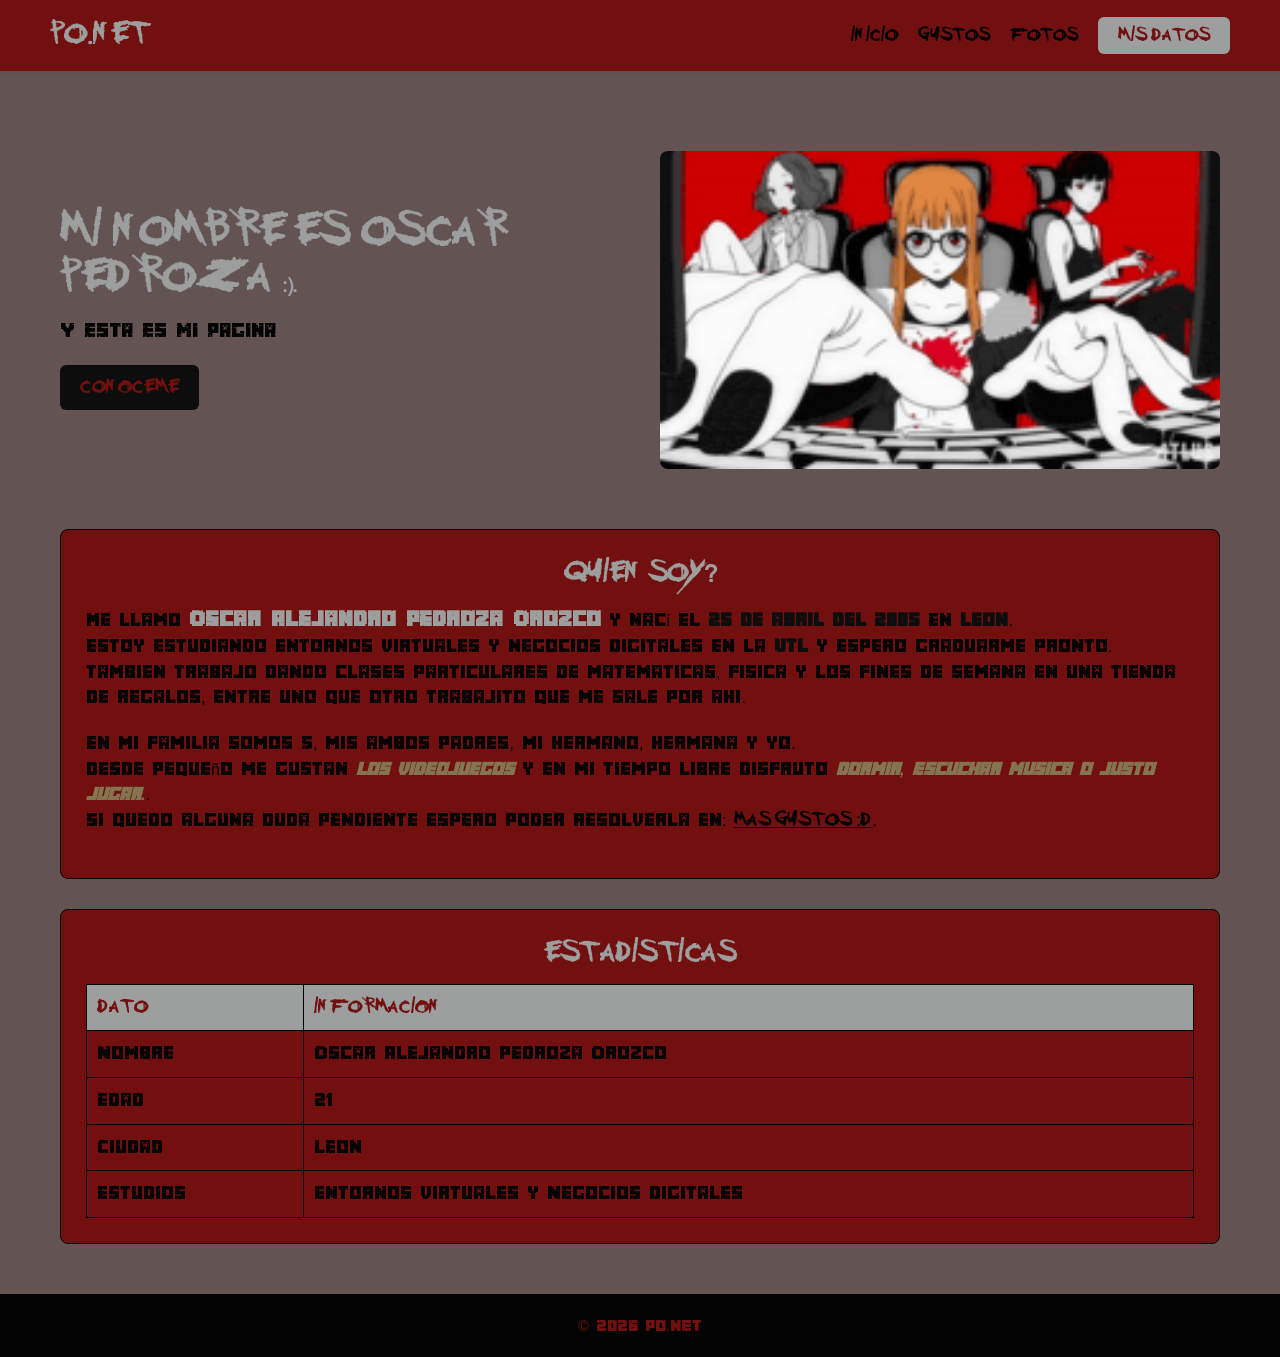
<file: index.html>
<!DOCTYPE html>
<html lang="es">
<head>
    <link rel="preconnect" href="https://fonts.googleapis.com">
    <link rel="preconnect" href="https://fonts.gstatic.com" crossorigin>
    <link href="https://fonts.googleapis.com/css2?family=Open+Sans:ital,wght@0,300..800;1,300..800&display=swap" rel="stylesheet">
    <meta charset="UTF-8">
    <meta name="viewport" content="width=device-width, initial-scale=1.0">
    <title>Po.net</title>
    <link rel="stylesheet" href="CSS/miEstilo.css">
</head>
<body>
    <header>
        <div id="logo">
            <h1>Po.net</h1>
        </div>
        <nav class="menu">
            <ul>
                <li><a href="index.html">Inicio</a></li>
                <li><a href="gustos.html">Gustos</a></li>
                <li><a href="fotos.html">Fotos</a></li>
                <li><a href="contacto.html" class="btn_destacado">Mis datos</a></li>
            </ul>
        </nav>
    </header>

    <main>
        <section class="hero">
            <div class="hero_contenido">
                <h2>Mi nombre es Oscar Pedroza <span class="nombre_destacado">:).</h2>
                <p>Y esta es mi pagina</p>
                <a href="gustos.html" class="btn_accion">Conóceme</a>
            </div>
            <div class="hero_imagen">
                <img src="images/futaba.gif" alt="foto inicio">
            </div>
        </section>

        <section id="autobiografia" class="caja">
            <h2 class="titulo_seccion">Quien soy?</h2>

            <p>
                Me llamo <span class="nombre_destacado">Oscar Alejandro Pedroza Orozco</span> y nací el
                <span class="dato">25 de abril del 2005</span> en
                <span class="dato">Leon</span>.<br>
                Estoy estudiando entornos virtuales y negocios digitales en la <span class="dato">UTL</span> y espero graduarme pronto.
                Tambien trabajo dando clases particulares de matematicas, fisica y los fines de semana en una tienda de regalos, entre uno
                que otro trabajito que me sale por ahi.<br>
            </p>

            <p>
                En mi familia somos 5, mis ambos padres, mi hermano, hermana y yo.<br>
                Desde pequeño me gustan <span class="gusto">Los videojuegos</span> y en mi tiempo libre disfruto
                <span class="gusto">dormir, escuchar musica o justo jugar.</span>.<br>
                Si quedo alguna duda pendiente espero poder resolverla en: <a href="gustos.html"><span class="etiqueta">Mas gustos :D</span></a>.
            </p>
        </section>

        <section id="datos_rapidos" class="caja">
            <h2 class="titulo_seccion">Estadisticas</h2>
            <table class="tabla_datos">
                <thead>
                    <tr>
                        <th>Dato</th>
                        <th>Información</th>
                    </tr>
                </thead>
                <tbody>
                    <tr>
                        <td>Nombre</td>
                        <td>Oscar Alejandro Pedroza Orozco</td>
                    </tr>
                    <tr>
                        <td>Edad</td>
                        <td>21</td>
                    </tr>
                    <tr>
                        <td>Ciudad</td>
                        <td>Leon</td>
                    </tr>
                    <tr>
                        <td>Estudios</td>
                        <td>Entornos Virtuales y Negocios Digitales</td>
                    </tr>
                </tbody>
            </table>
        </section>
    </main>

    <footer>
        <p>&copy; 2026 Po.net</p>
    </footer>
</body>
</html>
</file>
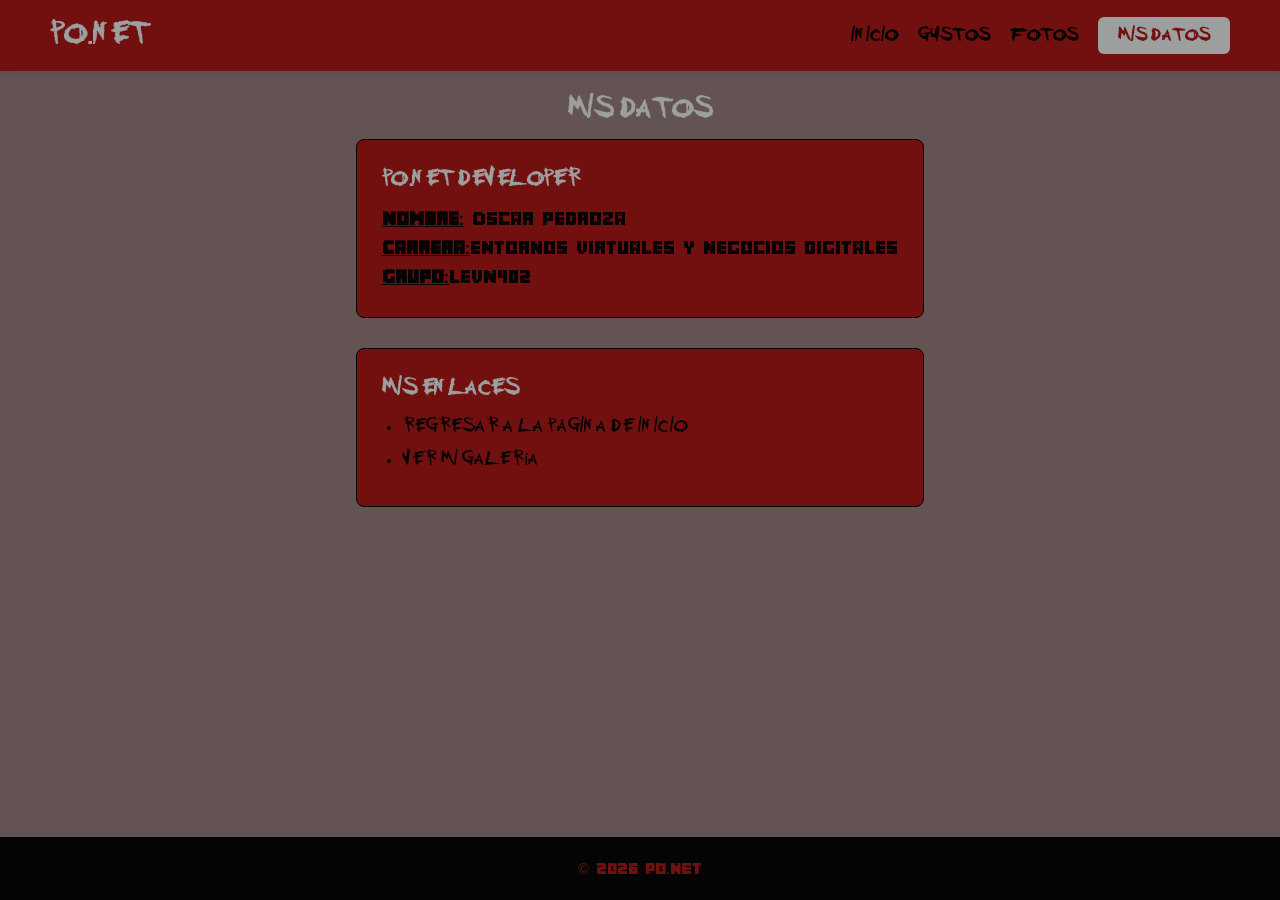
<file: contacto.html>
<!DOCTYPE html>
<html lang="es">
<head>
    <meta charset="UTF-8">
    <meta name="viewport" content="width=device-width, initial-scale=1.0">
    <title>Po.net</title>

    <link rel="preconnect" href="https://fonts.googleapis.com">
    <link rel="preconnect" href="https://fonts.gstatic.com" crossorigin>
    <link href="https://fonts.googleapis.com/css2?family=Open+Sans:ital,wght@0,300..800;1,300..800&display=swap" rel="stylesheet">

    <link rel="stylesheet" href="CSS/miEstilo.css">
</head>
<body>
    <header>
        <div id="logo">
            <h1>Po.net</h1>
        </div>
        <nav class="menu">
            <ul>
                <li><a href="index.html">Inicio</a></li>
                <li><a href="gustos.html">Gustos</a></li>
                <li><a href="fotos.html">Fotos</a></li>
                <li><a href="contacto.html" class="btn_destacado">mis datos</a></li>
            </ul>
        </nav>
    </header>

    <main>
        <section id="contacto_pagina">
            <h2 class="titulo_seccion">Mis datos</h2>

            <section class="caja">
                <h3>Po.net developer</h3>
                <address>
                    <span class="etiqueta">Nombre:</span> Oscar Pedroza<br>
                    <span class="etiqueta">Carrera:</span>Entornos virtuales y negocios digitales<br>
                    <span class="etiqueta">Grupo:</span>LEVN402<br>
                </address>
            </section>

            <section class="caja">
                <h3>Mis enlaces</h3>
                <ul class="lista_gustos">
                    <li><a href="index.html">Regresar a la página de inicio</a></li>
                    <li><a href="galeria.html#galeria_pagina">Ver mi galería</a></li>
                </ul>
            </section>
        </section>
    </main>

    <footer>
        <p>&copy; 2026 Po.net</p>
    </footer>
</body>
</html>
</file>
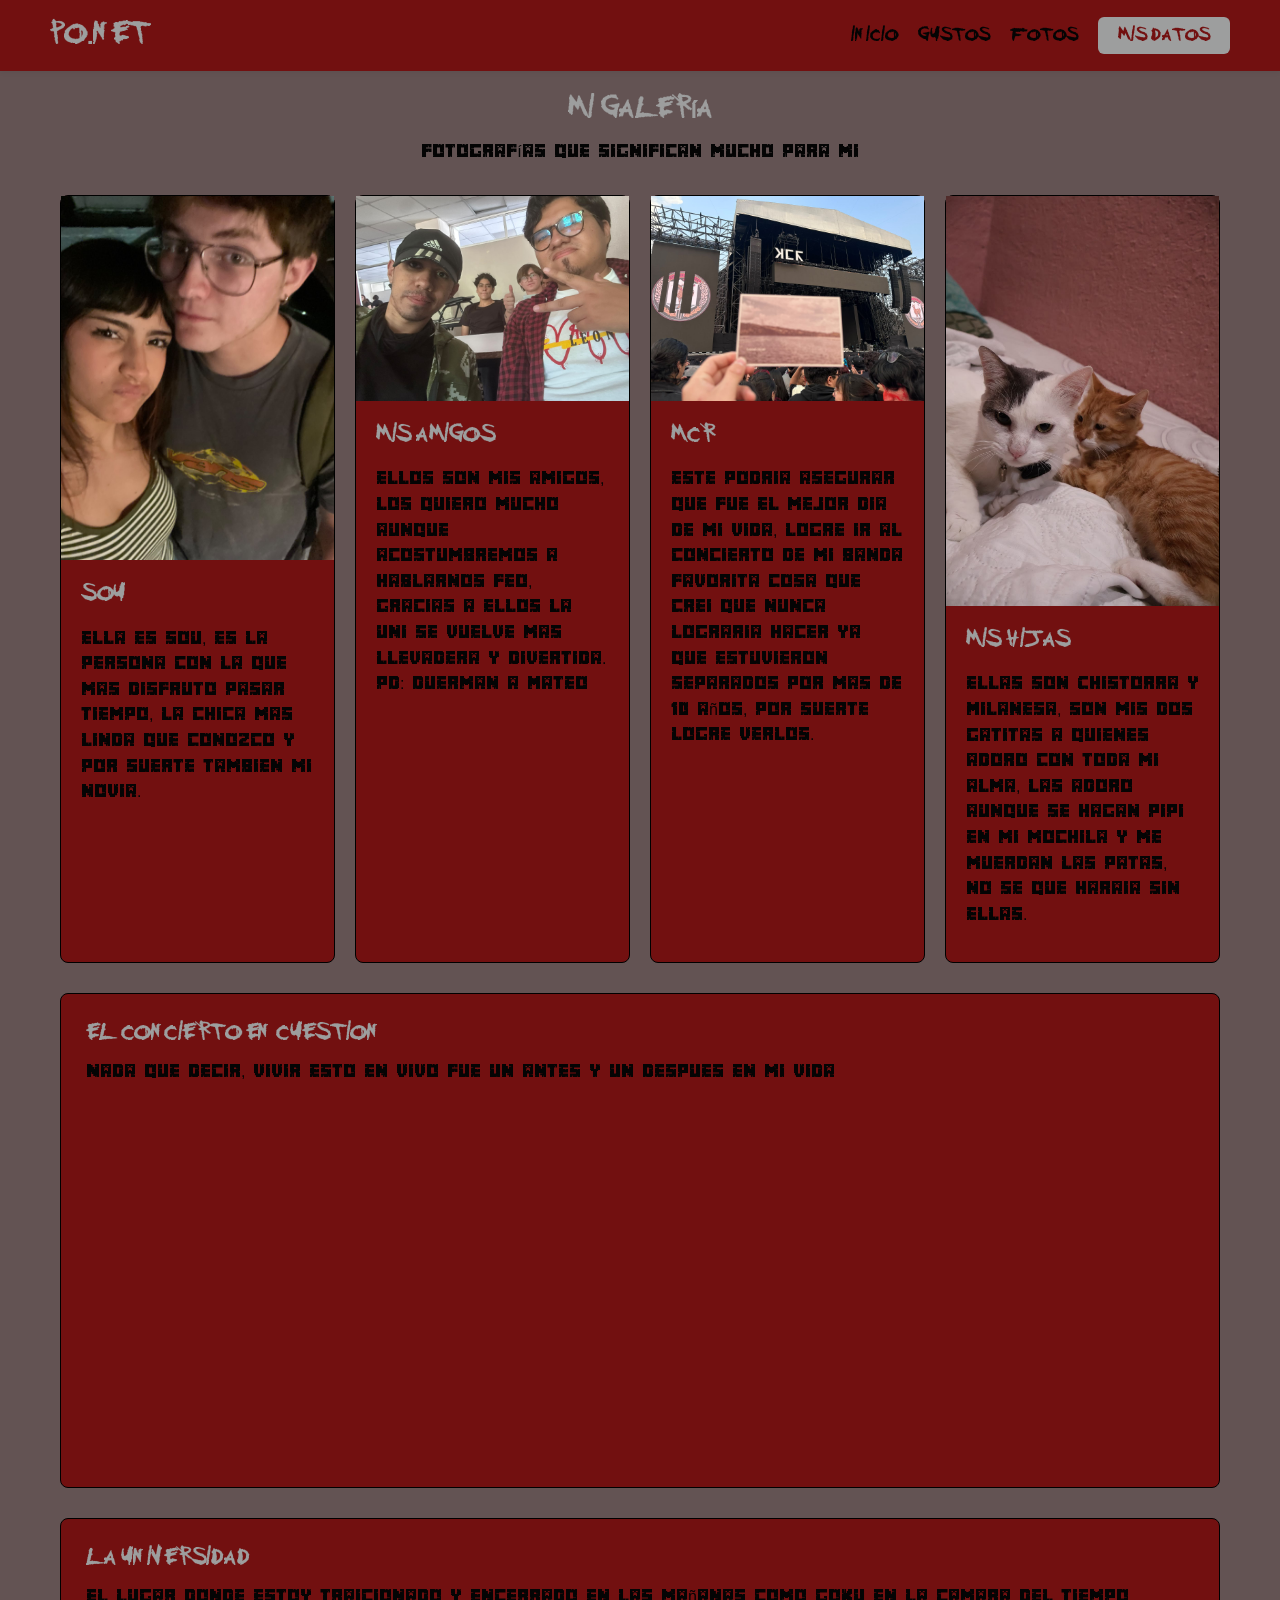
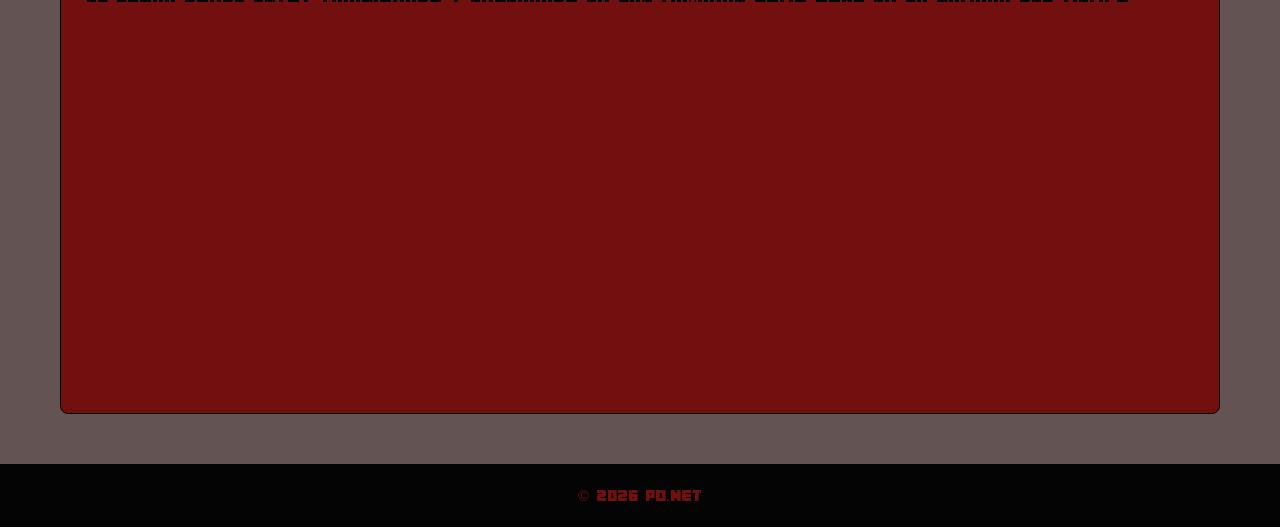
<file: fotos.html>
<!DOCTYPE html>
<html lang="es">
<head>
    <meta charset="UTF-8">
    <meta name="viewport" content="width=device-width, initial-scale=1.0">
    <title>Po.net</title>

    <link rel="preconnect" href="https://fonts.googleapis.com">
    <link rel="preconnect" href="https://fonts.gstatic.com" crossorigin>
    <link href="https://fonts.googleapis.com/css2?family=Open+Sans:ital,wght@0,300..800;1,300..800&display=swap" rel="stylesheet">

    <link rel="stylesheet" href="CSS/miEstilo.css">
</head>
<body>
    <header>
        <div id="logo">
            <h1>Po.net</h1>
        </div>
        <nav class="menu">
            <ul>
                <li><a href="index.html">Inicio</a></li>
                <li><a href="gustos.html">Gustos</a></li>
                <li><a href="fotos.html">Fotos</a></li>
                <li><a href="contacto.html" class="btn_destacado">mis datos</a></li>
            </ul>
        </nav>
    </header>

    <main>
        <section id="galeria_pagina">
            <h2 class="titulo_seccion">Mi galería</h2>
            <p class="descripcion_pagina">Fotografías que significan mucho para mi</p>

            <div class="grid_cursos">
                <article class="tarjeta_curso">
                    <img src="images/Sou.jpeg" alt="Sou">
                    <div class="info_curso">
                        <h3>Sou</h3>
                        <p>Ella es Sou, es la persona con la que mas disfruto pasar tiempo, la chica mas linda que conozco
                            y por suerte tambien mi novia.
                        </p>
                    </div>
                </article>

                <article class="tarjeta_curso">
                    <img src="images/amigos.jpeg" alt="Amigos">
                    <div class="info_curso">
                        <h3>Mis amigos</h3>
                        <p>Ellos son mis amigos, los quiero mucho aunque acostumbremos a hablarnos feo,
                             gracias a ellos la uni se vuelve
                            mas llevadera y divertida.
                            PD: duerman a Mateo
                        </p>
                    </div>
                </article>

                <article class="tarjeta_curso">
                    <img src="images/mcr.jpeg" alt="MCR">
                    <div class="info_curso">
                        <h3>MCR</h3>
                        <p>Este podria asegurar que fue el mejor dia de mi vida, logre ir al concierto de mi banda favorita
                            cosa que crei que nunca lograria hacer ya que estuvieron separados por mas de 10 años,
                            por suerte logre verlos.
                        </p>
                    </div>
                </article>

                <article class="tarjeta_curso">
                    <img src="images/gatos.jpeg" alt="Gatos">
                    <div class="info_curso">
                        <h3>Mis hijas</h3>
                        <p>Ellas son Chistorra y Milanesa, son mis dos gatitas a quienes adoro 
                            con toda mi alma, las adoro aunque se hagan pipi en mi mochila y me muerdan las patas, no se que haraia sin ellas.
                        </p>
                    </div>
                </article>
            </div>

            <section class="caja video_embed">
                <h3>El concierto en cuestion</h3>
                <p>Nada que decir, vivir esto en vivo fue un antes y un despues en mi vida</p>
                <iframe src="https://www.youtube.com/embed/QKSDU6eswMo" title="[Título del video]" allowfullscreen></iframe>
            </section>

            <section class="caja mapa_embed">
                <h3>La  universidad</h3>
                <p>El lugar donde estoy traicionado y encerrado en las mañanas como goku en la camara del tiempo</p>
<iframe src="https://www.google.com/maps/embed?pb=!1m18!1m12!1m3!1d3548.700184298684!2d-101.58651972068401!3d21.06361703055858!2m3!1f0!2f0!3f0!3m2!1i1024!2i768!4f13.1!3m3!1m2!1s0x842b963652f40f0d%3A0xa7d88da0ad8eff8a!2sUniversidad%20Tecnol%C3%B3gica%20de%20Le%C3%B3n!5e1!3m2!1ses-419!2smx!4v1790923892167!5m2!1ses-419!2smx" title="Uni"></iframe>            </section>
        </section>
    </main>

    <footer>
        <p>&copy; 2026 Po.net</p>
    </footer>
</body>
</html>
</file>
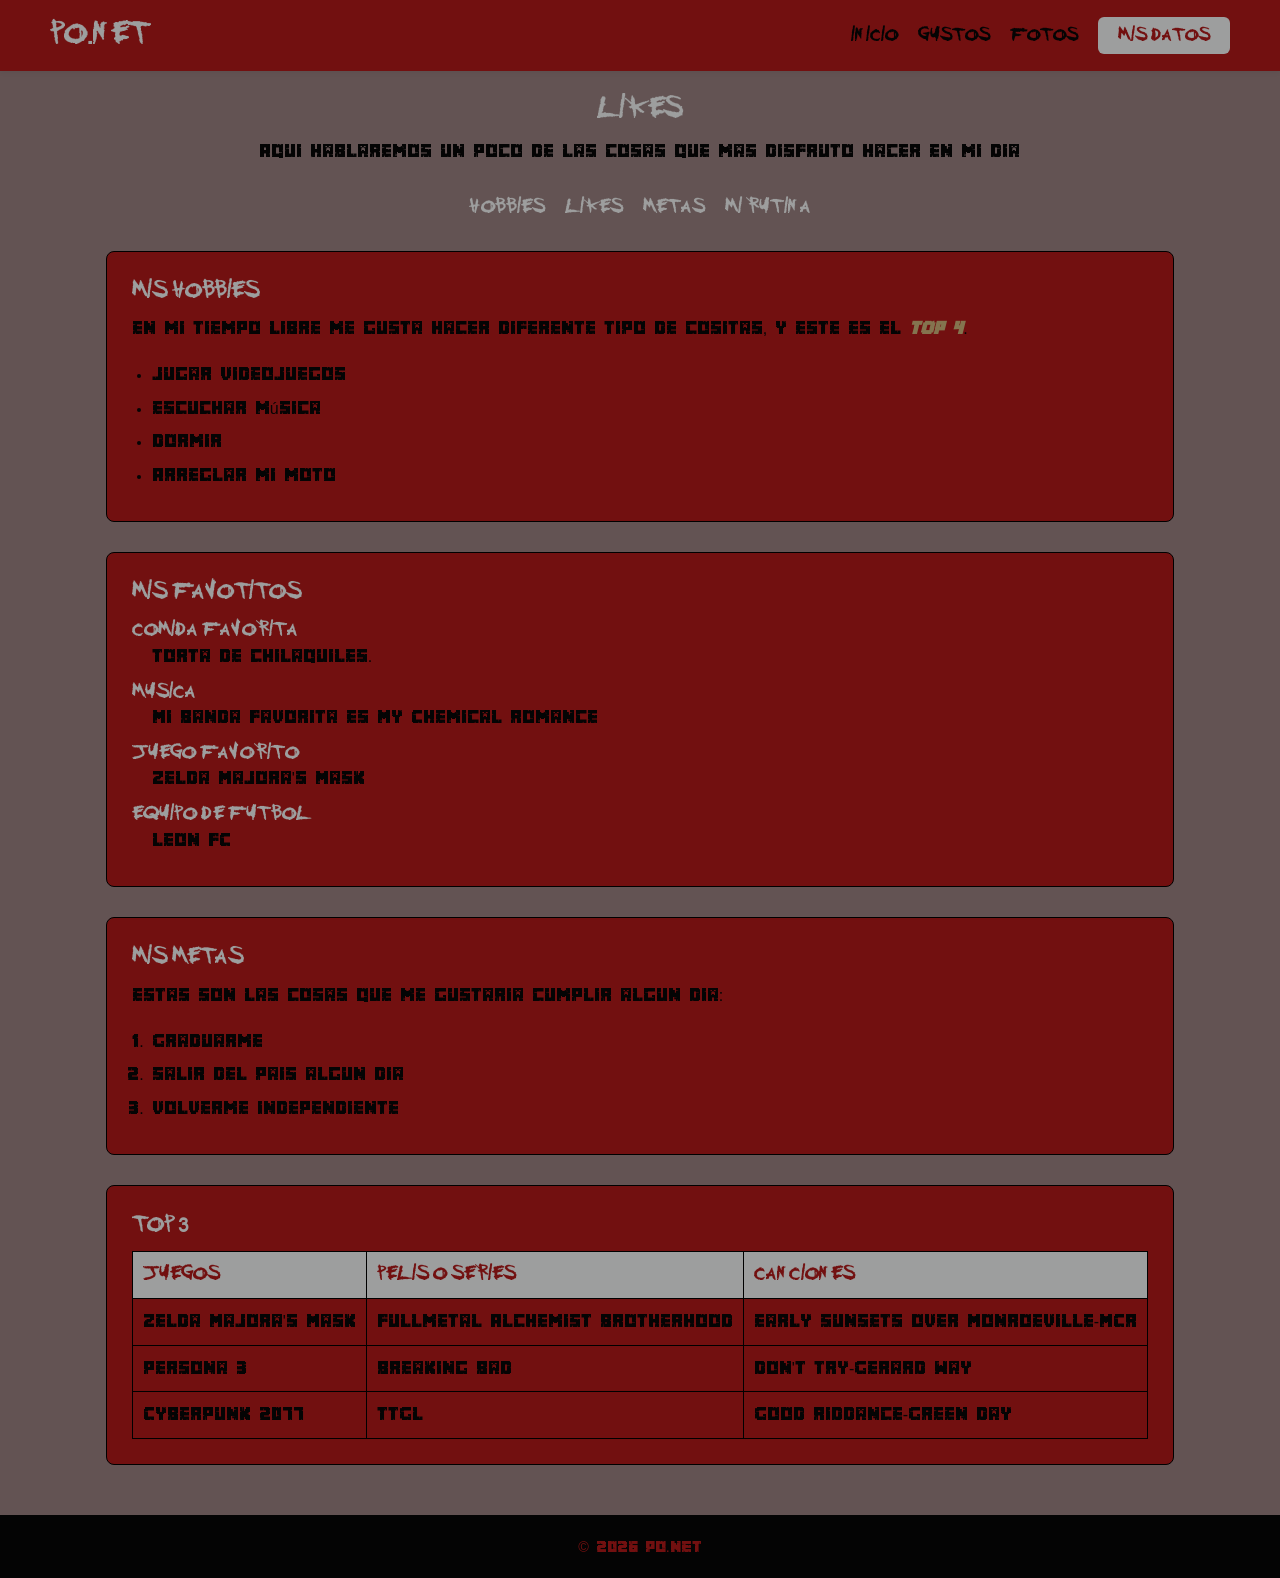
<file: gustos.html>
<!DOCTYPE html>
<html lang="es">
<head>
    <meta charset="UTF-8">
    <meta name="viewport" content="width=device-width, initial-scale=1.0">
    <title>Po.net</title>

    <link rel="preconnect" href="https://fonts.googleapis.com">
    <link rel="preconnect" href="https://fonts.gstatic.com" crossorigin>
    <link href="https://fonts.googleapis.com/css2?family=Open+Sans:ital,wght@0,300..800;1,300..800&display=swap" rel="stylesheet">

    <link rel="stylesheet" href="CSS/miEstilo.css">
</head>
<body>
    <header>
        <div id="logo">
            <h1>Po.net</h1>
        </div>
        <nav class="menu">
            <ul>
                <li><a href="index.html">Inicio</a></li>
                <li><a href="gustos.html">Gustos</a></li>
                <li><a href="fotos.html">Fotos</a></li>
                <li><a href="contacto.html" class="btn_destacado">mis datos</a></li>
            </ul>
        </nav>
    </header>

    <main>
        <section id="gustos_pagina">
            <h2 class="titulo_seccion">Likes</h2>
            <p class="descripcion_pagina">Aqui hablaremos un poco de las cosas que mas disfruto hacer en mi dia</p>

            <nav class="indice">
                <a href="#hobbies">Hobbies</a>
                <a href="#preferencias">Likes</a>
                <a href="#metas">Metas</a>
                <a href="#rutina">Mi rutina</a>
            </nav>

            <section id="hobbies" class="caja">
                <h3>Mis hobbies</h3>
                <p>En mi tiempo libre me gusta hacer diferente tipo de cositas, y este es el <span class="gusto">TOP 4</span>.</p>
                <ul class="lista_gustos">
                    <li>Jugar videojuegos</li>
                    <li>Escuchar música</li>
                    <li>Dormir</li>
                    <li>Arreglar mi moto</li>
                </ul>
            </section>

            <section id="preferencias" class="caja">
                <h3>Mis favotitos</h3>
                <dl class="lista_definicion">
                    <dt>Comida favorita</dt>
                    <dd>Torta de chilaquiles.</dd>

                    <dt>Música</dt>
                    <dd>Mi banda favorita es My Chemical Romance</dd>

                    <dt>Juego favorito</dt>
                    <dd>Zelda Majora's Mask</dd>

                    <dt>Equipo de fútbol</dt>
                    <dd>Leon FC</dd>
                </dl>
            </section>

            <section id="metas" class="caja">
                <h3>Mis metas</h3>
                <p>Estas son las cosas que me gustaria cumplir algun dia:</p>
                <ol class="lista_ordenada">
                    <li>Graduarme</li>
                    <li>Salir del pais algun dia</li>
                    <li>Volverme independiente</li>
                </ol>
            </section>

            <section id="fav" class="caja">
                <h3>TOP 3</h3>
                <table class="tabla_datos">
                    <thead>
                        <tr>
                            <th>Juegos</th>
                            <th>Pelis o series</th>
                            <th>Canciones</th>
                        </tr>
                    </thead>
                    <tbody>
                        <tr>
                            <td>Zelda Majora's Mask</td>
                            <td>Fullmetal Alchemist Brotherhood</td>
                            <td>Early sunsets over Monroeville-MCR</td>
                        </tr>
                        <tr>
                            <td>Persona 3</td>
                            <td>Breaking Bad</td>
                            <td>Don't try-Gerard Way</td>
                        </tr>
                        <tr>
                            <td>Cyberpunk 2077</td>
                            <td>TTGL</td>
                            <td>Good Riddance-Green Day</td>
                        </tr>
                    </tbody>
                </table>
    </main>

    <footer>
        <p>&copy; 2026 Po.net</p>
    </footer>
</body>
</html>
</file>
<file: CSS/miEstilo.css>
@font-face {
    font-family: 'mcr';
    src: url('../fonts/mcr.ttf') format('truetype');
}
@font-face {
    font-family: 'minecrafter';
    src: url('../fonts/Minecrafter.Alt.ttf');
}

:root{
    --color_principal: #9d9e9e;
    --color_secundario: #0d0d0d;
    --color_oscuro: #040404;
    --color_claro: #721010;
    --color_fondo: #635353;
    --color_borde: #000000;

    --fuente_titulos: 'mcr', sans-serif;

    --fuente_cuerpo: 'minecrafter', arial, sans-serif;
}

*{
    margin: 0;
    padding: 0;
    box-sizing: border-box;
}

body{
    background-color: var(--color_fondo);
    color: var(--color_oscuro);
    line-height: 1.6;
    font-family: var(--fuente_cuerpo);
    min-height: 100vh;
    display: flex;
    flex-direction: column;
}

h1,h2,h3{
    font-family: var(--fuente_titulos);
    font-weight: 700;
    letter-spacing: -0.5px;
    margin-bottom: 15px;
}
ul{
    list-style: none;
}
a{
    text-decoration: none;
    color: var(--color_oscuro);
    font-family: var(--fuente_titulos);
}
img{
    max-width: 100%;
    height: auto;
    display: block;
}

header{
    background-color: var(--color_claro);
    padding: 15px 50px;
    display: flex;
    justify-content: space-between;
    align-items: center;
    box-shadow: 0px 2px 5px rgba(0,0,0,0.05);
    position: sticky;
    top: 0;
    z-index: 1000;
}

#logo h1{
    color: var(--color_principal);
    font-size: 1.6rem;
    font-weight: 800;
    margin-bottom: 0;
}

.menu ul{
    display: flex;
    gap: 20px;
    align-items: center;
    flex-wrap: wrap;
}

.menu a{
    font-size: 0.95rem;
    font-weight: 600;
}

.menu a:hover{
    color: var(--color_principal);
}

.btn_destacado, .btn_accion{
    padding: 10px 20px;
    border-radius: 6px;
    font-weight: 700;
}

.btn_destacado{
    background-color: var(--color_principal);
    color: var(--color_claro);
}
.menu a.btn_destacado:hover{
    color: var(--color_claro);
}

.btn_accion{
    background-color: var(--color_secundario);
    color: var(--color_claro);
    display: inline-block;
}
.btn_accion:hover{
    background-color: var(--color_principal);
    color: var(--color_claro);
}

main{
    max-width: 1200px;
    margin: 0 auto;
    padding: 20px;
    flex: 1;
}

/*HERO*/
.hero{
    display: flex;
    align-items: center;
    gap: 40px;
    padding: 60px 0;
    flex-wrap: wrap;
}
.hero_contenido, .hero_imagen{
    flex: 1 1 300px;
}
.hero_contenido h2{
    font-size: 2.4rem;
    color: var(--color_principal);
    line-height: 1.2;
}
.hero_contenido p{
    font-size: 1.1rem;
    margin-bottom: 20px;
}
.hero_imagen img{
    width: 100%;
    max-height: 400px;
    object-fit: cover;
    border-radius: 8px;
}

.titulo_seccion{
    text-align: center;
    color: var(--color_principal);
    margin-bottom: 10px;
}
.descripcion_pagina{
    text-align: center;
    margin-bottom: 30px;
}

.caja{
    background-color: var(--color_claro);
    border: 1px solid var(--color_borde);
    border-radius: 8px;
    padding: 25px;
    margin-bottom: 30px;
}
.caja h3{
    color: var(--color_principal);
    margin-bottom: 10px;
}
.caja p{
    margin-bottom: 20px;
}

.nombre_destacado{
    color: var(--color_principal);
    font-weight: 800;
    font-size: 1.2rem;
}
.dato{
    color: var(--color_secundario);
    font-weight: 700;
}
.importante{
    background-color: var(--color_fondo);
    color: var(--color_principal);
    font-family: var(--fuente_titulos);
    padding: 2px 8px;
    font-weight: 700;
    text-transform: uppercase;
    font-size: 0.85rem;
}
.resaltado{
    background-color: #fff3b0;
    padding: 0 4px;
}
.gusto{
    color: #84744f;
    font-weight: 700;
    font-style: italic;
}
.etiqueta{
    color: var(--color_oscuro);
    font-weight: 700;
    text-decoration: underline;
}

.indice{
    display: flex;
    justify-content: center;
    gap: 20px;
    flex-wrap: wrap;
    margin-bottom: 30px;
}
.indice a{
    color: var(--color_principal);
    font-weight: 600;
}
.indice a:hover{
    color: var(--color_secundario);
}
.volver_arriba{
    text-align: center;
    margin-bottom: 20px;
}
.volver_arriba a{
    color: var(--color_principal);
    font-weight: 600;
}

.lista_gustos,
.lista_ordenada{
    padding-left: 20px;
}
.lista_gustos{
    list-style: disc;
}
.lista_gustos li,
.lista_ordenada li{
    margin-bottom: 8px;
}
.lista_definicion dt{
    font-family: var(--fuente_titulos);
    font-weight: 700;
    color: var(--color_principal);
    margin-top: 10px;
}
.lista_definicion dd{
    margin-left: 20px;
    margin-bottom: 8px;
}

.tabla_datos{
    width: 100%;
    border-collapse: collapse;
}
.tabla_datos th,
.tabla_datos td{
    border: 1px solid var(--color_borde);
    padding: 10px;
    text-align: left;
}
.tabla_datos th{
    background-color: var(--color_principal);
    color: var(--color_claro);
    font-family: var(--fuente_titulos);
}
.tabla_datos td{
    background-color: var(--color_claro);
}

.grid_cursos{
    display: flex;
    flex-wrap: wrap;
    gap: 20px;
    justify-content: center;
    margin-bottom: 30px;
}
.tarjeta_curso{
    background-color: var(--color_claro);
    border: 1px solid var(--color_borde);
    border-radius: 8px;
    flex: 1 1 250px;
    max-width: 280px;
    display: flex;
    flex-direction: column;
    transition: transform 0.5s ease, box-shadow 0.5s ease;
}
.tarjeta_curso:hover{
    transform: translateY(-5px);
    box-shadow: 0 6px 18px rgba(0, 0, 0, 0.08);
}
.tarjeta_curso img{
    width: 100%;
    height: 180px;
    height: auto;
    object-fit: contain;
}
.info_curso{
    padding: 20px;
    flex-grow: 1;
    display: flex;
    flex-direction: column;
}
.info_curso h3{
    font-size: 1.2rem;
    color: var(--color_principal);
}
.info_curso p{
    margin-bottom: 15px;
    flex-grow: 1;
}
.nivel{
    background-color: var(--color_fondo);
    color: var(--color_principal);
    font-family: var(--fuente_titulos);
    padding: 4px 10px;
    font-size: 0.75rem;
    font-weight: 700;
    text-transform: uppercase;
    align-self: flex-start;
}

.video_embed iframe{
    width: 100%;
    height: 350px;
    border: 0;
}
.mapa_embed iframe{
    width: 100%;
    height: 350px;
    border: 0;
}

address{
    font-style: normal;
    line-height: 1.8;
}

footer{
    background-color: var(--color_oscuro);
    color: var(--color_claro);
    text-align: center;
    padding: 20px;
    font-size: 0.9rem;
}
</file>
